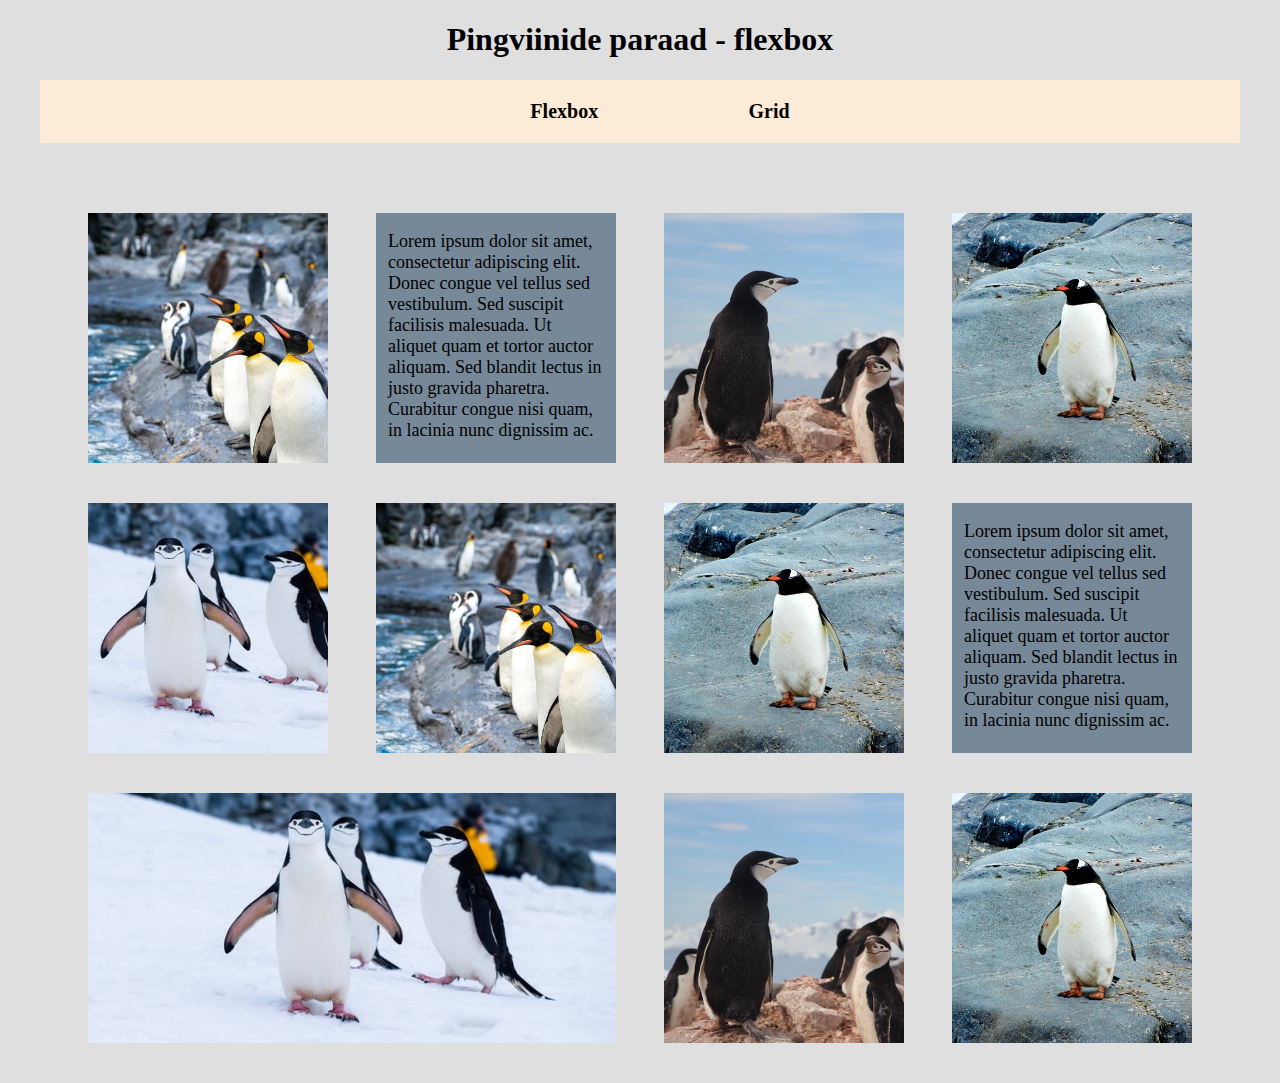
<file: index.html>
<!DOCTYPE html>
<html lang="en">
  <head>
    <meta charset="UTF-8" />
    <meta name="viewport" content="width=device-width, initial-scale=1.0" />
    <link rel="stylesheet" href="flex-grid.css" />
    <title>Document</title>
  </head>
  <body class="flex-body">
    <header>
      <h1>Pingviinide paraad - flexbox</h1>
      <nav>
        <ul class="flex-ul">
          <li><a href="index.html">Flexbox</a></li>
          <li><a href="grid.html">Grid</a></li>
        </ul>
      </nav>
    </header>
    <main>
      <div class="flex-container">
        <div class="flex-child">
          <img src="penguin_1.jpg" alt="Pingviinid kivi äärel" />
        </div>
        <div class="flex-child">
          <p>
            Lorem ipsum dolor sit amet, consectetur adipiscing elit. Donec
            congue vel tellus sed vestibulum. Sed suscipit facilisis malesuada.
            Ut aliquet quam et tortor auctor aliquam. Sed blandit lectus in
            justo gravida pharetra. Curabitur congue nisi quam, in lacinia nunc
            dignissim ac.
          </p>
        </div>
        <div class="flex-child">
          <img src="penguin_3.jpg" alt="Pingviinid seismas pruunil kivil" />
        </div>
        <div class="flex-child">
          <img src="penguin_4.jpg" alt="Üks pingviin seismas kivil" />
        </div>
        <div class="flex-child">
          <img src="penguin_2.jpg" alt="Pingviinid lumel" />
        </div>
        <div class="flex-child">
          <img src="penguin_1.jpg" alt="Pingviinid kivi äärel" />
        </div>
        <div class="flex-child">
          <img src="penguin_4.jpg" alt="Üks pingviin seismas kivil" />
        </div>
        <div class="flex-child">
          <p>
            Lorem ipsum dolor sit amet, consectetur adipiscing elit. Donec
            congue vel tellus sed vestibulum. Sed suscipit facilisis malesuada.
            Ut aliquet quam et tortor auctor aliquam. Sed blandit lectus in
            justo gravida pharetra. Curabitur congue nisi quam, in lacinia nunc
            dignissim ac.
          </p>
        </div>
        <div class="flex-child flex-child-wide">
          <img src="penguin_2.jpg" alt="Pingviinid lumel" />
        </div>
        <div class="flex-child">
          <img src="penguin_3.jpg" alt="Pingviinid seismas pruunil kivil" />
        </div>
        <div class="flex-child">
          <img src="penguin_4.jpg" alt="Üks pingviin seismas kivil" />
        </div>
      </div>
    </main>
  </body>
</html>
</file>
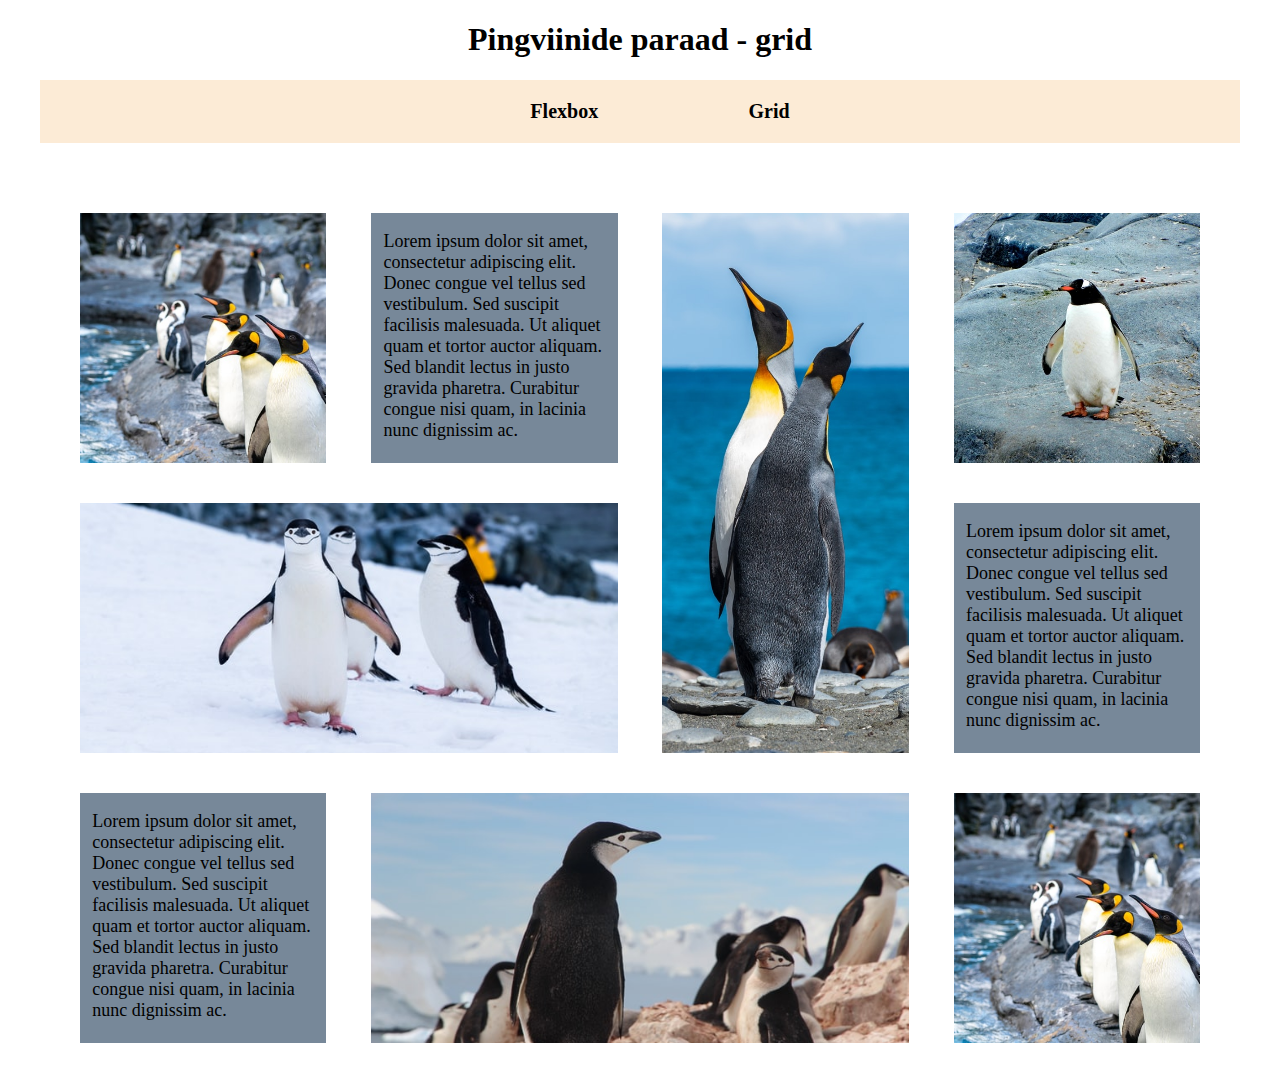
<file: grid.html>
<!DOCTYPE html>
<html lang="en">
  <head>
    <meta charset="UTF-8" />
    <meta name="viewport" content="width=device-width, initial-scale=1.0" />
    <link rel="stylesheet" href="flex-grid.css" />
    <title>Document</title>
  </head>
  <body>
    <header>
      <h1>Pingviinide paraad - grid</h1>
      <nav>
        <ul class="grid-ul">
          <li><a href="index.html">Flexbox</a></li>
          <li><a href="grid.html">Grid</a></li>
        </ul>
      </nav>
    </header>
    <main>
      <div class="grid-container">
        <div class="grid-item">
          <img src="penguin_1.jpg" alt="Pingviinid kivi äärel" />
        </div>
        <div class="grid-item">
          <p>
            Lorem ipsum dolor sit amet, consectetur adipiscing elit. Donec
            congue vel tellus sed vestibulum. Sed suscipit facilisis malesuada.
            Ut aliquet quam et tortor auctor aliquam. Sed blandit lectus in
            justo gravida pharetra. Curabitur congue nisi quam, in lacinia nunc
            dignissim ac.
          </p>
        </div>
        <div class="grid-item grid-item-long">
            <img src="penguin_portrait _1.jpg" alt="Kaks pingviini" />
          </div>
        <div class="grid-item">
          <img src="penguin_4.jpg" alt="Üks pingviin seismas kivil" />
        </div>
        <div class="grid-item grid-item-wide">
            <img src="penguin_2.jpg" alt="Pingviinid lumel" />
        </div>
        <div class="grid-item">
          <p>
            Lorem ipsum dolor sit amet, consectetur adipiscing elit. Donec
            congue vel tellus sed vestibulum. Sed suscipit facilisis malesuada.
            Ut aliquet quam et tortor auctor aliquam. Sed blandit lectus in
            justo gravida pharetra. Curabitur congue nisi quam, in lacinia nunc
            dignissim ac.
          </p>
        </div>
        <div class="grid-item">
          <p>
            Lorem ipsum dolor sit amet, consectetur adipiscing elit. Donec
            congue vel tellus sed vestibulum. Sed suscipit facilisis malesuada.
            Ut aliquet quam et tortor auctor aliquam. Sed blandit lectus in
            justo gravida pharetra. Curabitur congue nisi quam, in lacinia nunc
            dignissim ac.
          </p>
        </div>
        <div class="grid-item grid-item-wide">
          <img src="penguin_3.jpg" alt="Pingviinid seismas pruunil kivil" />
        </div>
        <div class="grid-item">
          <img src="penguin_1.jpg" alt="Pingviinid kivi äärel" />
        </div>
      </div>
    </main>
  </body>
</html>
</file>
<file: flex-grid.css>
/* --- GLOBAL --- */

* {
    box-sizing: border-box;
  }
  
  body {
    width: 1200px;
    margin: 0 auto;
  }

  p {
    padding-left: 5%;
    padding-right: 5%;
  }

  img {
    height: 100%;
    width: 100%;
    object-fit: cover;
  }
  
  h1 {
    text-align: center;
  }

  nav {
    background-color: rgb(252, 235, 214);
  }

  nav a {
    text-decoration: none;
    color: black;
    font-weight: bold;
  }

  /* --- FLEXBOX --- */

  .flex-body {
    background-color: rgb(223, 223, 223);
  }

  .flex-ul {
    display: flex;
    justify-content: space-evenly;
    font-size: 20px;
    width: 50%;
    list-style: none;
    margin-bottom: 70px;
    margin-left: auto;
    margin-right: auto;
    padding-top: 20px;
    padding-bottom: 20px;
  }
  
  .flex-container {
    display: flex;
    flex-wrap: wrap;
  }
  
  .flex-child {
    flex-basis: 20%;
    margin-left: 4%;
    margin-bottom: 40px;
    height: 250px;
    background-color: lightslategray;
    font-size: 18px;
  }
  
  .flex-child.flex-child-wide {
    flex-basis: 44%;
  }

  /* --- GRID --- */

  .grid-ul {
    display: flex;
    justify-content: space-evenly;
    font-size: 20px;
    width: 50%;
    list-style: none;
    margin-bottom: 70px;
    margin-left: auto;
    margin-right: auto;
    padding-top: 20px;
    padding-bottom: 20px;
  }

  .grid-container {
    display: grid;
    grid-template-columns: 1fr 1fr 1fr 1fr;
    column-gap: 4%;
    grid-template-rows: 250px 250px 250px;
    row-gap: 40px;
    padding: 40px;
    padding-top: 0;
  }
  
  .grid-item {
    background-color: lightslategray;
    font-size: 18px;
  }
  
  .grid-item.grid-item-long {
    grid-column-start: 3;
    grid-row: 1 / 3;
  }
  
  .grid-item.grid-item-wide {
    grid-column-end: span 2;
  }
</file>
